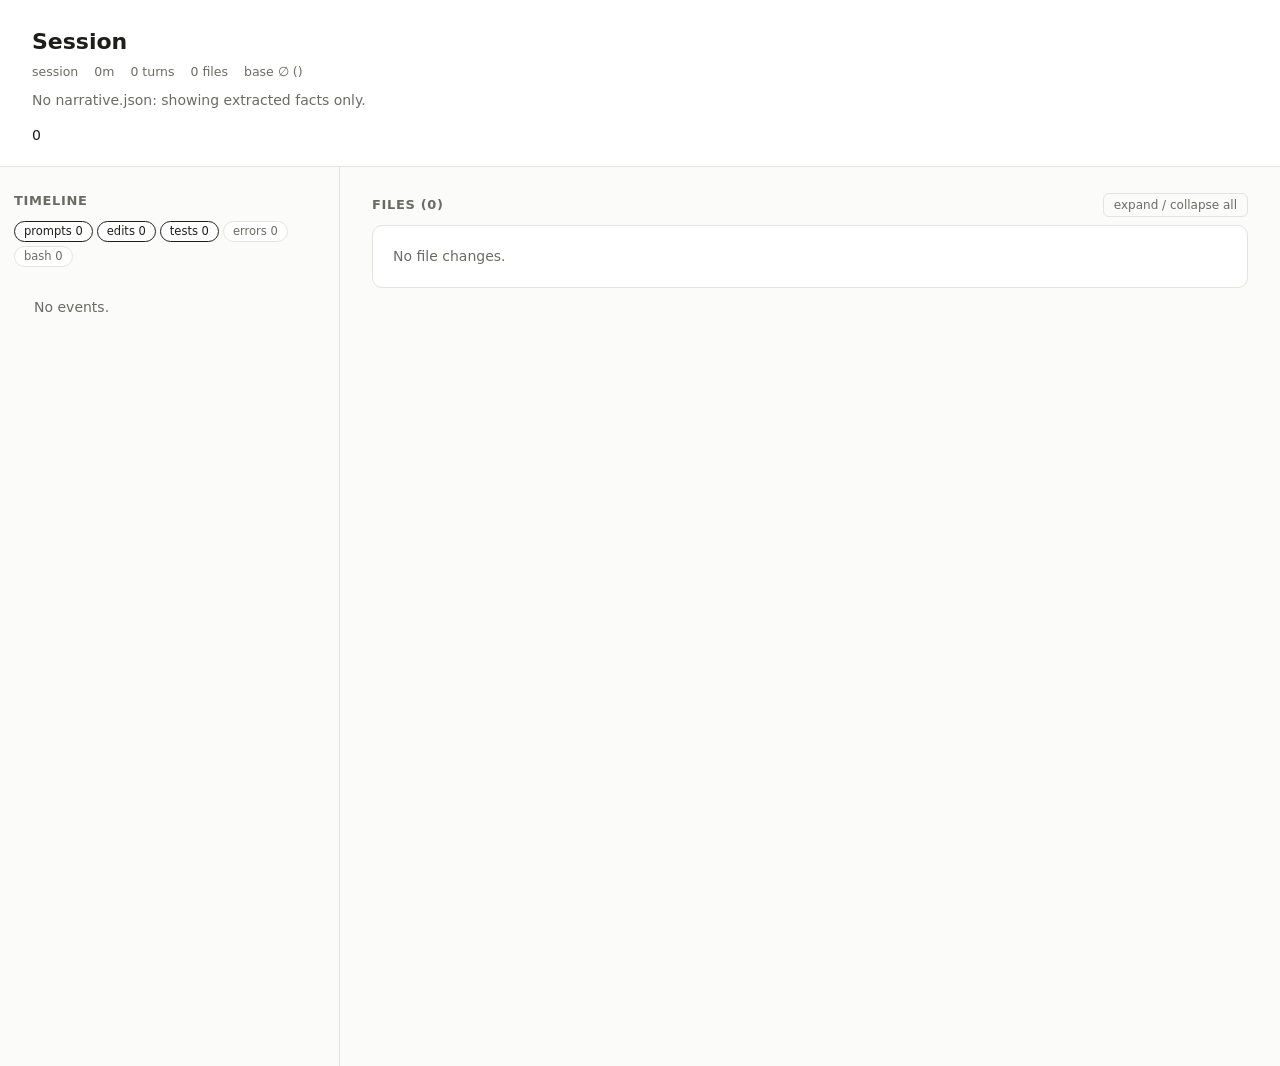
<file: templates/index.html>
<!doctype html>
<html lang="en">
<head>
<meta charset="utf-8">
<meta name="viewport" content="width=device-width, initial-scale=1">
<title><!--TITLE--></title>
<style>
:root {
  --bg: #fbfbfa; --panel: #ffffff; --ink: #1d1d1b; --muted: #6b6b66; --line: #e4e3df; --soft: #f3f2ef;
  --accent: #3a5ccc; --add-bg: #e6f4ea; --add-ink: #1e6b34; --del-bg: #fbe9e7; --del-ink: #a1301f;
  --acc: #2f8a4c; --spd: #2f6fcc; --ref: #8a8a84; --warn: #b7791f; --err: #c0392b; --lesson: #fff6dd;
  --mono: ui-monospace, SFMono-Regular, Menlo, Consolas, monospace;
  --sans: system-ui, -apple-system, "Segoe UI", Roboto, sans-serif;
}
@media (prefers-color-scheme: dark) {
  :root:not([data-theme="light"]) {
    --bg: #161615; --panel: #1f1f1d; --ink: #ecebe7; --muted: #9c9b95; --line: #33332f; --soft: #2a2a27;
    --accent: #8ea6ff; --add-bg: #173323; --add-ink: #8fe0a8; --del-bg: #3a1d19; --del-ink: #ffaa9c;
    --acc: #5cc27c; --spd: #6ea2f0; --ref: #a3a39c; --warn: #e0a84a; --err: #ff7b6b; --lesson: #3a321b;
  }
}
:root[data-theme="dark"] {
  --bg: #161615; --panel: #1f1f1d; --ink: #ecebe7; --muted: #9c9b95; --line: #33332f; --soft: #2a2a27;
  --accent: #8ea6ff; --add-bg: #173323; --add-ink: #8fe0a8; --del-bg: #3a1d19; --del-ink: #ffaa9c;
  --acc: #5cc27c; --spd: #6ea2f0; --ref: #a3a39c; --warn: #e0a84a; --err: #ff7b6b; --lesson: #3a321b;
}
* { box-sizing: border-box; }
body { margin: 0; background: var(--bg); color: var(--ink); font: 14px/1.5 var(--sans); }
code, pre, .mono { font-family: var(--mono); font-size: 12.5px; }
a { color: var(--accent); text-decoration: none; } a:hover { text-decoration: underline; }
header { padding: 28px 32px 20px; border-bottom: 1px solid var(--line); background: var(--panel); }
header h1 { margin: 0 0 6px; font-size: 22px; line-height: 1.3; font-weight: 650; }
.meta { color: var(--muted); font-size: 12.5px; display: flex; flex-wrap: wrap; gap: 4px 16px; }
.indicator { margin: 8px 0 14px; } .indicator b { font-weight: 600; }
.progress { display: flex; align-items: center; gap: 12px; max-width: 720px; }
.bar { flex: 1; height: 8px; background: var(--soft); border-radius: 99px; overflow: hidden; }
.bar > i { display: block; height: 100%; background: var(--accent); border-radius: 99px; }
.lists { display: grid; grid-template-columns: 1fr 1fr; gap: 6px 32px; max-width: 900px; margin-top: 10px; font-size: 13px; }
.lists ul { margin: 2px 0 0; padding-left: 18px; } .lists h4 { margin: 0; font-size: 12px; color: var(--muted); text-transform: uppercase; letter-spacing: .04em; }
.layout { display: grid; grid-template-columns: 340px minmax(0, 1fr); gap: 0; }
aside { border-right: 1px solid var(--line); height: calc(100vh - 0px); position: sticky; top: 0; overflow-y: auto; padding: 16px 14px 40px; }
main { padding: 20px 32px 80px; min-width: 0; }
h2 { font-size: 13px; text-transform: uppercase; letter-spacing: .05em; color: var(--muted); margin: 8px 0 10px; font-weight: 600; }
.filters { display: flex; flex-wrap: wrap; gap: 4px; margin-bottom: 10px; }
.filters button { font: inherit; font-size: 11.5px; border: 1px solid var(--line); background: var(--panel); color: var(--muted); border-radius: 99px; padding: 1px 9px; cursor: pointer; }
.filters button.on { color: var(--ink); border-color: var(--ink); }
.ev { position: relative; padding: 4px 6px 4px 18px; border-radius: 6px; font-size: 12.5px; cursor: default; }
.ev::before { content: ""; position: absolute; left: 5px; top: 10px; width: 7px; height: 7px; border-radius: 50%; background: var(--ref); }
.ev.k-edit::before { background: var(--accent); } .ev.k-error { color: var(--muted); }
.ev.k-test_run::before { background: var(--acc); } .ev.k-test_run.fail::before { background: var(--err); }
.ev.k-user_msg::before { background: var(--warn); border-radius: 2px; }
.ev.clickable { cursor: pointer; } .ev.clickable:hover { background: var(--soft); }
.ev .t { color: var(--muted); font-family: var(--mono); font-size: 11px; margin-right: 6px; }
.ev.flash, .sym.flash { outline: 2px solid var(--accent); outline-offset: 1px; }
.ev.k-user_msg .s { font-weight: 600; }
.turn { font-size: 11px; color: var(--muted); border-top: 1px solid var(--line); margin: 10px 0 4px; padding-top: 6px; }
.lesson { background: var(--lesson); border-radius: 6px; padding: 6px 8px; margin: 3px 0 6px 18px; font-size: 12.5px; }
.lesson::before { content: "Lesson · "; font-weight: 600; }
.panel { background: var(--panel); border: 1px solid var(--line); border-radius: 10px; margin-bottom: 14px; }
details.file > summary { list-style: none; cursor: pointer; padding: 12px 16px; display: flex; align-items: center; gap: 10px; flex-wrap: wrap; }
details.file > summary::-webkit-details-marker { display: none; }
details.file > summary::before { content: "▸"; color: var(--muted); transition: transform .15s; }
details.file[open] > summary::before { transform: rotate(90deg); }
.path { font-family: var(--mono); font-weight: 600; font-size: 13px; }
.stat { font-family: var(--mono); font-size: 11.5px; } .stat .a { color: var(--add-ink); } .stat .d { color: var(--del-ink); }
.fbody { padding: 0 16px 14px; }
.summary { margin: 0 0 10px; }
.badge { font-size: 11px; padding: 0 7px; border-radius: 99px; border: 1px solid var(--line); color: var(--muted); white-space: nowrap; }
.badge.added { color: var(--add-ink); border-color: currentColor; } .badge.removed, .badge.deleted { color: var(--del-ink); border-color: currentColor; }
.badge.modified { color: var(--accent); border-color: currentColor; } .badge.renamed { color: var(--warn); border-color: currentColor; }
.chip { font-size: 11px; padding: 1px 8px; border-radius: 4px; color: #fff; }
.chip.accuracy { background: var(--acc); } .chip.speed { background: var(--spd); } .chip.refactoring { background: var(--ref); }
.sym { border-top: 1px solid var(--line); padding: 12px 0 10px; }
.symhead { display: flex; align-items: center; gap: 8px; flex-wrap: wrap; }
.symhead .q { font-family: var(--mono); font-weight: 600; }
.aspects { font-size: 11.5px; color: var(--muted); }
.wn { display: grid; grid-template-columns: 52px 1fr; gap: 2px 10px; margin: 8px 0 4px; font-size: 13.5px; }
.wn .l { color: var(--muted); font-size: 12px; padding-top: 1px; }
.example { display: grid; grid-template-columns: 1fr auto 1fr; gap: 8px; align-items: stretch; margin: 6px 0; }
.example pre { margin: 0; padding: 6px 10px; border-radius: 6px; white-space: pre-wrap; word-break: break-word; }
.example .b { background: var(--del-bg); } .example .af { background: var(--add-bg); }
.example .arrow { align-self: center; color: var(--muted); }
.why { font-size: 13px; margin: 4px 0; } .why .l { color: var(--muted); }
.cite { font-family: var(--mono); font-size: 11px; background: var(--soft); border-radius: 4px; padding: 0 5px; }
details.diff { margin-top: 6px; } details.diff > summary { cursor: pointer; font-size: 12px; color: var(--muted); }
.sbs { display: grid; grid-template-columns: 1fr 1fr; border: 1px solid var(--line); border-radius: 6px; overflow: auto; max-height: 520px; margin-top: 6px; }
.sbs .col { min-width: 0; }
.sbs .ln { display: grid; grid-template-columns: 38px 1fr; font-family: var(--mono); font-size: 12px; line-height: 1.45; }
.sbs .ln > span:first-child { color: var(--muted); text-align: right; padding-right: 6px; user-select: none; }
.sbs .ln > span:last-child { white-space: pre-wrap; word-break: break-all; padding-right: 8px; }
.sbs .ln.del { background: var(--del-bg); } .sbs .ln.add { background: var(--add-bg); } .sbs .ln.gap { background: var(--soft); }
.sbs .col + .col { border-left: 1px solid var(--line); }
pre.udiff { margin: 6px 0 0; padding: 8px 0; border: 1px solid var(--line); border-radius: 6px; overflow: auto; max-height: 520px; }
pre.udiff span { display: block; padding: 0 10px; white-space: pre; }
pre.udiff .add { background: var(--add-bg); } pre.udiff .del { background: var(--del-bg); } pre.udiff .hunk { color: var(--muted); }
table { border-collapse: collapse; width: 100%; font-size: 12.5px; margin: 6px 0; }
th, td { text-align: left; border-bottom: 1px solid var(--line); padding: 4px 8px; vertical-align: top; }
th { color: var(--muted); font-weight: 600; font-size: 11.5px; }
td code { word-break: break-all; }
.muted { color: var(--muted); } .small { font-size: 12px; }
details.diag { margin-top: 24px; opacity: .8; } details.diag > summary { cursor: pointer; padding: 10px 16px; color: var(--muted); font-size: 12.5px; }
.diag .inner { padding: 0 16px 12px; } .diag table + table { margin-top: 12px; }
.toolbar { display: flex; justify-content: space-between; align-items: baseline; gap: 12px; flex-wrap: wrap; }
.toolbar button { font: inherit; font-size: 12px; background: none; border: 1px solid var(--line); color: var(--muted); border-radius: 6px; padding: 2px 10px; cursor: pointer; }
.empty { padding: 20px; color: var(--muted); }
nav.back { padding: 10px 32px 0; background: var(--panel); font-size: 12.5px; }
@media (max-width: 900px) {
  .layout { grid-template-columns: 1fr; }
  aside { position: static; height: auto; max-height: 50vh; border-right: 0; border-bottom: 1px solid var(--line); }
  header, main, nav.back { padding-left: 16px; padding-right: 16px; }
  .lists, .example { grid-template-columns: 1fr; } .example .arrow { display: none; }
  .sbs { grid-template-columns: 1fr; } .sbs .col + .col { border-left: 0; border-top: 1px solid var(--line); }
}
</style>
</head>
<body>
<!--BACK-->
<header id="hdr"></header>
<div class="layout">
  <aside id="rail" data-sec="timeline"></aside>
  <main id="main"></main>
</div>
<!--BLOCKS-->
<!--DATA-->
<script>
(() => {
"use strict";
const load = id => {
  const el = document.getElementById(id);
  if (!el || !el.textContent.trim()) return {};
  let s = el.textContent;
  if (el.dataset.encoding === "base64") s = new TextDecoder().decode(Uint8Array.from(atob(s), c => c.charCodeAt(0)));
  try { return JSON.parse(s); } catch (e) { console.error(id, e); return {}; }
};
const F = load("facts"), N = load("narrative");
const S = F.session || {}, events = F.events || [], files = F.files || {}, tasks = F.tasks || [];
const nFiles = N.files || {};
const evById = Object.fromEntries(events.map(e => [e.uuid, e]));

// append children, flattening arrays and skipping null/false/"" (so `cond && node` is safe)
function put(el, ...kids) {
  for (const k of kids.flat(Infinity)) if (k != null && k !== false && k !== "") el.append(k instanceof Node ? k : String(k));
  return el;
}
function h(tag, attrs, ...kids) {
  const el = document.createElement(tag);
  for (const [k, v] of Object.entries(attrs || {})) {
    if (v == null || v === false) continue;
    if (k === "class") el.className = v;
    else if (k.startsWith("on")) el.addEventListener(k.slice(2), v);
    else el.setAttribute(k, v === true ? "" : v);
  }
  return put(el, ...kids);
}
const fmtTime = ts => ts ? new Date(ts).toLocaleTimeString([], {hour: "2-digit", minute: "2-digit"}) : "";
const fmtDur = s => s >= 3600 ? `${Math.floor(s / 3600)}h ${Math.round(s % 3600 / 60)}m` : `${Math.round(s / 60)}m`;
const fid = p => "f-" + p.replace(/[^A-Za-z0-9]/g, "_");
const sid = (p, q) => fid(p) + "--" + q.replace(/[^A-Za-z0-9]/g, "_");

// "text (ev:a) more (ev:b, ev:c)" → text nodes + citation links into the timeline
function cited(text) {
  const out = []; let last = 0;
  for (const m of (text || "").matchAll(/\(ev:[A-Za-z0-9_-]+(?:, ?ev:[A-Za-z0-9_-]+)*\)/g)) {
    out.push(text.slice(last, m.index));
    for (const [, id] of m[0].matchAll(/ev:([A-Za-z0-9_-]+)/g)) {
      const e = evById[id];
      out.push(h("a", {class: "cite", href: "#ev-" + id, title: e ? e.summary : "unknown event",
        onclick: ev => { ev.preventDefault(); focusEvent(id); }}, e ? `${e.kind} · ${fmtTime(e.ts)}` : id.slice(0, 8)), " ");
    }
    last = m.index + m[0].length;
  }
  out.push(text ? text.slice(last) : "");
  return out;
}
function flash(el) { el.classList.add("flash"); setTimeout(() => el.classList.remove("flash"), 1600); }
function focusEvent(uuid) {
  const el = document.getElementById("ev-" + uuid);
  if (el) { el.hidden = false; el.scrollIntoView({block: "center", behavior: "smooth"}); flash(el); }
}
function focusFile(path) {
  const el = document.getElementById(fid(path));
  if (el) { el.open = true; el.scrollIntoView({block: "start", behavior: "smooth"}); flash(el); }
}

// ── header ──
function header() {
  const g = N.goal || {}, p = N.progress || {};
  const goal = g.statement || (S.goal_candidate && S.goal_candidate.text) || "Session " + (S.id || "").slice(0, 8);
  const done = tasks.filter(t => t.status === "completed").length;
  const pct = tasks.length ? Math.round(100 * done / tasks.length) : (p.percent ?? null);
  const basis = tasks.length ? `${done}/${tasks.length} tasks completed` : (p.basis || "");
  const src = (g.source || "").replace(/^user_msg#/, "");
  const hdr = document.getElementById("hdr");
  put(hdr,
    h("h1", {}, goal.length > 300 ? goal.slice(0, 300) + "…" : goal),
    h("div", {class: "meta"},
      h("span", {}, "session ", h("code", {}, (S.id || "").slice(0, 8))),
      S.start && h("span", {}, new Date(S.start).toLocaleString()),
      h("span", {}, fmtDur(S.duration_s || 0)), h("span", {}, `${S.turns || 0} turns`),
      h("span", {}, `${Object.keys(files).length} files`),
      S.git_branch && h("span", {}, "branch ", h("code", {}, S.git_branch)),
      h("span", {}, "base ", h("code", {}, S.start_sha ? S.start_sha.slice(0, 10) : "∅"), h("span", {class: "muted"}, ` (${S.start_sha_basis || ""})`)),
      src && h("a", {href: "#ev-" + src, onclick: e => { e.preventDefault(); focusEvent(src); }}, "goal source")),
    g.completion_indicator ? h("div", {class: "indicator"}, h("b", {}, "Done when: "), g.completion_indicator)
      : h("div", {class: "indicator muted"}, Object.keys(N).length ? "" : "No narrative.json: showing extracted facts only."),
    pct != null && h("div", {class: "progress", "data-sec": "progress"}, h("div", {class: "bar"}, h("i", {style: `width:${Math.max(0, Math.min(100, pct))}%`})),
      h("b", {}, pct + "%")),
    pct != null && basis && h("div", {class: "muted small", style: "max-width:720px;margin-top:4px", "data-sec": "progress"}, basis),
    (p.done || p.remaining || tasks.length) && h("div", {class: "lists", "data-sec": "progress"},
      h("div", {}, h("h4", {}, "Done"), h("ul", {}, (p.done || tasks.filter(t => t.status === "completed").map(t => t.subject)).map(x => h("li", {}, x)))),
      h("div", {}, h("h4", {}, "Remaining"), h("ul", {}, (p.remaining || tasks.filter(t => t.status !== "completed").map(t => t.subject)).map(x => h("li", {}, x))))));
}

// ── timeline ──
function timeline() {
  const rail = document.getElementById("rail");
  const lessons = {};
  for (const l of N.lessons || []) (lessons[l.event_ref] ||= []).push(l);
  const kinds = ["user_msg", "edit", "test_run", "error", "bash"];
  const label = {user_msg: "prompts", edit: "edits", test_run: "tests", error: "errors", bash: "bash"};
  const on = new Set(kinds.filter(k => k !== "bash" && k !== "error"));  // failed tool calls: see Diagnostics
  const list = h("div", {});
  const apply = () => list.querySelectorAll(".ev").forEach(el => {
    el.hidden = !on.has(el.dataset.kind) && !el.dataset.lesson;
  });
  const filters = h("div", {class: "filters"}, kinds.map(k => {
    const n = events.filter(e => e.kind === k).length;
    const b = h("button", {class: on.has(k) ? "on" : "", onclick: () => {
      on.has(k) ? on.delete(k) : on.add(k); b.classList.toggle("on"); apply(); }}, `${label[k]} ${n}`);
    return b;
  }));
  let turn = 0;
  for (const e of events) {
    if (e.turn !== turn) { turn = e.turn; list.append(h("div", {class: "turn"}, `Turn ${turn}`)); }
    const fail = e.kind === "test_run" && (e.tests_failed || e.exit_code);
    const clickable = e.file && files[e.file];
    const ls = lessons[e.uuid] || [];
    const el = h("div", {id: "ev-" + e.uuid, class: `ev k-${e.kind}${fail ? " fail" : ""}${clickable ? " clickable" : ""}`,
      "data-kind": e.kind, "data-lesson": ls.length ? "1" : null,
      title: e.command || e.output_tail || e.summary,
      onclick: clickable ? () => focusFile(e.file) : null},
      h("span", {class: "t"}, fmtTime(e.ts)), h("span", {class: "s"}, e.summary || e.kind),
      e.subagent && h("span", {class: "muted small"}, " · subagent"),
      fail && h("span", {class: "small", style: "color:var(--err)"}, " · failed"));
    put(list, el, ls.map(l => h("div", {class: "lesson", "data-sec": "lessons"}, l.learned)));
  }
  put(rail,h("h2", {}, "Timeline"), filters, events.length ? list : h("div", {class: "empty"}, "No events."));
  apply();
}

// ── diffs ──
function lcsPairs(a, b) {
  const n = a.length, m = b.length;
  if (n * m > 4e6) return null;
  const dp = Array.from({length: n + 1}, () => new Uint32Array(m + 1));
  for (let i = n - 1; i >= 0; i--) for (let j = m - 1; j >= 0; j--)
    dp[i][j] = a[i] === b[j] ? dp[i + 1][j + 1] + 1 : Math.max(dp[i + 1][j], dp[i][j + 1]);
  const rows = []; let i = 0, j = 0;
  while (i < n || j < m) {
    if (i < n && j < m && a[i] === b[j]) { rows.push([i, j, "eq"]); i++; j++; }
    else if (j < m && (i >= n || dp[i][j + 1] >= dp[i + 1][j])) { rows.push([null, j, "add"]); j++; }
    else { rows.push([i, null, "del"]); i++; }
  }
  // pair adjacent del/add runs onto the same row
  const out = [];
  for (let k = 0; k < rows.length;) {
    if (rows[k][2] === "eq") { out.push(rows[k++]); continue; }
    const dels = [], adds = [];
    while (k < rows.length && rows[k][2] !== "eq") (rows[k][2] === "del" ? dels : adds).push(rows[k++]);
    for (let x = 0; x < Math.max(dels.length, adds.length); x++)
      out.push([dels[x] ? dels[x][0] : null, adds[x] ? adds[x][1] : null, "chg"]);
  }
  return out;
}
function sideBySide(before, after) {
  const a = (before || "").split("\n"), b = (after || "").split("\n");
  if (!before) a.length = 0; if (!after) b.length = 0;
  const rows = lcsPairs(a, b);
  if (!rows) return null;
  const L = h("div", {class: "col"}), R = h("div", {class: "col"});
  for (const [i, j, t] of rows) {
    L.append(h("div", {class: "ln " + (i == null ? "gap" : t === "eq" ? "" : "del")}, h("span", {}, i == null ? "" : i + 1), h("span", {}, i == null ? "" : a[i])));
    R.append(h("div", {class: "ln " + (j == null ? "gap" : t === "eq" ? "" : "add")}, h("span", {}, j == null ? "" : j + 1), h("span", {}, j == null ? "" : b[j])));
  }
  return h("div", {class: "sbs"}, L, R);
}
function udiff(text, truncated) {
  if (!text) return h("div", {class: "muted small"}, "No textual changes.");
  return h("pre", {class: "udiff"}, text.split("\n").map(l => h("span", {class:
    l.startsWith("@@") ? "hunk" : l.startsWith("+") && !l.startsWith("+++") ? "add" : l.startsWith("-") && !l.startsWith("---") ? "del" : ""}, l || " ")),
    truncated ? h("span", {class: "hunk"}, "… diff truncated") : null);
}
const lazy = (label, make) => {
  const d = h("details", {class: "diff"}, h("summary", {}, label));
  d.addEventListener("toggle", () => { if (d.open && d.children.length === 1) d.append(make()); });
  return d;
};

// ── files ──
function symbolCard(path, s, n) {
  const status = s.status;
  return h("div", {class: "sym", id: sid(path, s.qualname)},
    h("div", {class: "symhead"},
      h("span", {class: "q"}, s.qualname), h("span", {class: "badge " + status}, status),
      s.renamed_from && h("span", {class: "muted small"}, "from ", h("code", {}, s.renamed_from)),
      (s.aspects || []).length ? h("span", {class: "aspects"}, s.aspects.join(" · ")) : null,
      n && n.category && h("span", {class: "chip " + n.category}, n.category),
      h("span", {class: "muted small"}, s.kind)),
    n && h("div", {class: "wn"},
      n.was && h("span", {class: "l"}, "was"), n.was && h("span", {}, n.was),
      n.now && h("span", {class: "l"}, "now"), n.now && h("span", {}, n.now)),
    n && n.example && (n.example.before
      ? h("div", {class: "example"}, h("pre", {class: "b"}, n.example.before), h("span", {class: "arrow"}, "⟶"), h("pre", {class: "af"}, n.example.after))
      : h("div", {class: "example", style: "grid-template-columns:1fr"}, h("pre", {class: "af"}, n.example.after))),
    n && n.why && h("div", {class: "why"}, h("span", {class: "l"}, "why "), cited(n.why)),
    lazy("diff", () => sideBySide(s.before_src, s.after_src) || udiff(s.unified_diff)));
}
function dataTables(f, nf) {
  const out = [];
  if ((nf.data_changes || []).length) out.push(h("table", {},
    h("tr", {}, h("th", {}, "Change"), h("th", {}, "Category"), h("th", {}, "Why")),
    nf.data_changes.map(d => h("tr", {}, h("td", {}, d.what), h("td", {}, h("span", {class: "chip " + d.category}, d.category)), h("td", {}, cited(d.why))))));
  if ((f.data_changes || []).length) out.push(lazy(`${f.data_changes.length} key-path changes${f.data_changes_truncated ? " (truncated)" : ""}`, () => h("table", {},
    h("tr", {}, h("th", {}, "Path"), h("th", {}, "Op"), h("th", {}, "Before"), h("th", {}, "After")),
    f.data_changes.map(c => h("tr", {}, h("td", {}, h("code", {}, c.path)), h("td", {}, h("span", {class: "badge " + (c.op === "changed" ? "modified" : c.op)}, c.op)),
      h("td", {}, h("code", {}, c.before ?? "")), h("td", {}, h("code", {}, c.after ?? "")))))));
  if (f.csv) {
    const c = f.csv;
    out.push(h("table", {}, h("tr", {}, h("th", {}, ""), h("th", {}, "Before"), h("th", {}, "After")),
      h("tr", {}, h("td", {}, "rows"), h("td", {}, c.rows_before), h("td", {}, c.rows_after)),
      h("tr", {}, h("td", {}, "columns"), h("td", {}, c.cols_before), h("td", {}, c.cols_after)),
      (c.columns_added.length || c.columns_removed.length) && h("tr", {}, h("td", {}, "header"),
        h("td", {}, c.columns_removed.map(x => "−" + x).join(", ")), h("td", {}, c.columns_added.map(x => "+" + x).join(", ")))),
      c.changed_rows.length ? h("table", {}, h("tr", {}, h("th", {}, "Op"), h("th", {}, "Before"), h("th", {}, "After")),
        c.changed_rows.map(r => h("tr", {}, h("td", {}, r.op), h("td", {}, h("code", {}, (r.before || []).join(", "))), h("td", {}, h("code", {}, (r.after || []).join(", ")))))) : null);
  }
  if ((f.sections || []).length) out.push(h("table", {},
    h("tr", {}, h("th", {}, "Section"), h("th", {}, "Change"), h("th", {}, "Lines")),
    f.sections.map(s => h("tr", {}, h("td", {}, s.section), h("td", {}, h("span", {class: "badge " + (s.op === "modified" ? "modified" : s.op)}, s.op)),
      h("td", {class: "stat"}, h("span", {class: "a"}, "+" + s.added_lines), " ", h("span", {class: "d"}, "−" + s.removed_lines))))));
  return out;
}
function fileCard(path) {
  const f = files[path], nf = nFiles[path] || {};
  if (f.binary) return h("div", {class: "panel"}, h("div", {class: "fbody", style: "padding-top:12px"}, h("span", {class: "path"}, path), " ", h("span", {class: "muted"}, "binary")));
  const syms = (f.symbols || []).filter(s => s.status !== "unchanged");
  const described = syms.filter(s => (nf.symbols || {})[s.qualname]);
  const rest = syms.filter(s => !(nf.symbols || {})[s.qualname]);
  const unchanged = (f.symbols || []).length - syms.length;
  const d = h("details", {class: "file panel", id: fid(path)},
    h("summary", {}, h("span", {class: "path"}, path), h("span", {class: "badge " + f.status}, f.status),
      h("span", {class: "stat"}, h("span", {class: "a"}, "+" + (f.added_lines || 0)), " ", h("span", {class: "d"}, "−" + (f.removed_lines || 0))),
      h("span", {class: "muted small"}, [f.language, f.symbol_support ? `${syms.length} symbols changed` : null,
        f.mutation_count ? `${f.mutation_count} edits` : (f.replayed ? null : "not edited by tools")].filter(Boolean).join(" · "))),
    h("div", {class: "fbody"},
      nf.summary && h("p", {class: "summary"}, nf.summary),
      described.map(s => symbolCard(path, s, nf.symbols[s.qualname])),
      rest.length ? (described.length ? lazy(`${rest.length} more changed symbols without narrative`, () => h("div", {}, rest.map(s => symbolCard(path, s, null))))
        : h("div", {}, rest.map(s => symbolCard(path, s, null)))) : null,
      unchanged ? h("div", {class: "muted small", style: "margin-top:6px"}, `${unchanged} unchanged symbols`) : null,
      dataTables(f, nf),
      f.fallback_reason && h("div", {class: "muted small"}, f.fallback_reason),
      f.unified_diff != null && lazy("file diff", () => udiff(f.unified_diff, f.diff_truncated))));
  return d;
}
function mainPanel() {
  const main = document.getElementById("main");
  // files with described symbols first, then code, then by size of change
  const weight = p => [Object.keys((nFiles[p] || {}).symbols || {}).length, files[p].kind === "code" ? 1 : 0,
    (files[p].added_lines || 0) + (files[p].removed_lines || 0)];
  const paths = Object.keys(files).sort((a, b) => {
    const wa = weight(a), wb = weight(b);
    return (wb[0] - wa[0]) || (wb[1] - wa[1]) || (wb[2] - wa[2]) || a.localeCompare(b);
  });
  const expand = h("button", {onclick: () => { const all = [...main.querySelectorAll("details.file")]; const open = !all.every(d => d.open); all.forEach(d => d.open = open); }}, "expand / collapse all");
  const B = load("blocks"), blocks = pos => window.SV_BLOCKS && Array.isArray(B) ? h("div", {class: "sv-blocks"}, window.SV_BLOCKS(B, pos)) : null;
  put(main, blocks("top"), h("div", {"data-sec": "files"}, h("div", {class: "toolbar"}, h("h2", {}, `Files (${paths.length})`), expand),
    paths.length ? paths.map(fileCard) : h("div", {class: "panel empty"}, "No file changes.")), blocks("bottom"));
  if ((N.files && paths.filter(p => nFiles[p]).length === 1) || paths.length === 1) { const d = main.querySelector("details.file"); if (d) d.open = true; }
  // extraction notes (transcript/git disagreements, failed tool calls): for the extractor and Claude, not the reader
  const disc = F.discrepancies || [], errs = events.filter(e => e.kind === "error");
  const goEv = id => e => { e.preventDefault(); focusEvent(id); };
  if (disc.length || errs.length) put(main, h("details", {class: "panel diag", "data-sec": "diagnostics"},
    h("summary", {}, `Diagnostics (${disc.length + errs.length})`,
      h("span", {class: "muted small"}, " · extraction notes, mostly for Claude")),
    h("div", {class: "inner"},
      disc.length && h("table", {}, h("tr", {}, h("th", {}, "Discrepancy"), h("th", {}, "Path"), h("th", {}, "Detail")),
        disc.map(x => h("tr", {}, h("td", {}, h("code", {}, x.kind)),
          h("td", {}, x.path ? h("a", {href: "#" + fid(x.path), onclick: e => { e.preventDefault(); focusFile(x.path); }}, x.path) : "—"),
          h("td", {}, x.detail, x.event ? [" ", h("a", {class: "cite", href: "#ev-" + x.event, onclick: goEv(x.event)}, "event")] : null)))),
      errs.length && h("table", {}, h("tr", {}, h("th", {}, "Failed tool call"), h("th", {}, "When")),
        errs.map(e => h("tr", {}, h("td", {}, e.summary), h("td", {}, h("a", {class: "cite", href: "#ev-" + e.uuid, onclick: goEv(e.uuid)}, fmtTime(e.ts)))))))));
}

header(); timeline(); mainPanel();
if (location.hash.startsWith("#ev-")) focusEvent(location.hash.slice(4));
if (location.hash.startsWith("#f-")) { const d = document.getElementById(location.hash.slice(1)); if (d) { d.open = true; d.scrollIntoView(); } }
})();
</script>
</body>
</html>
</file>
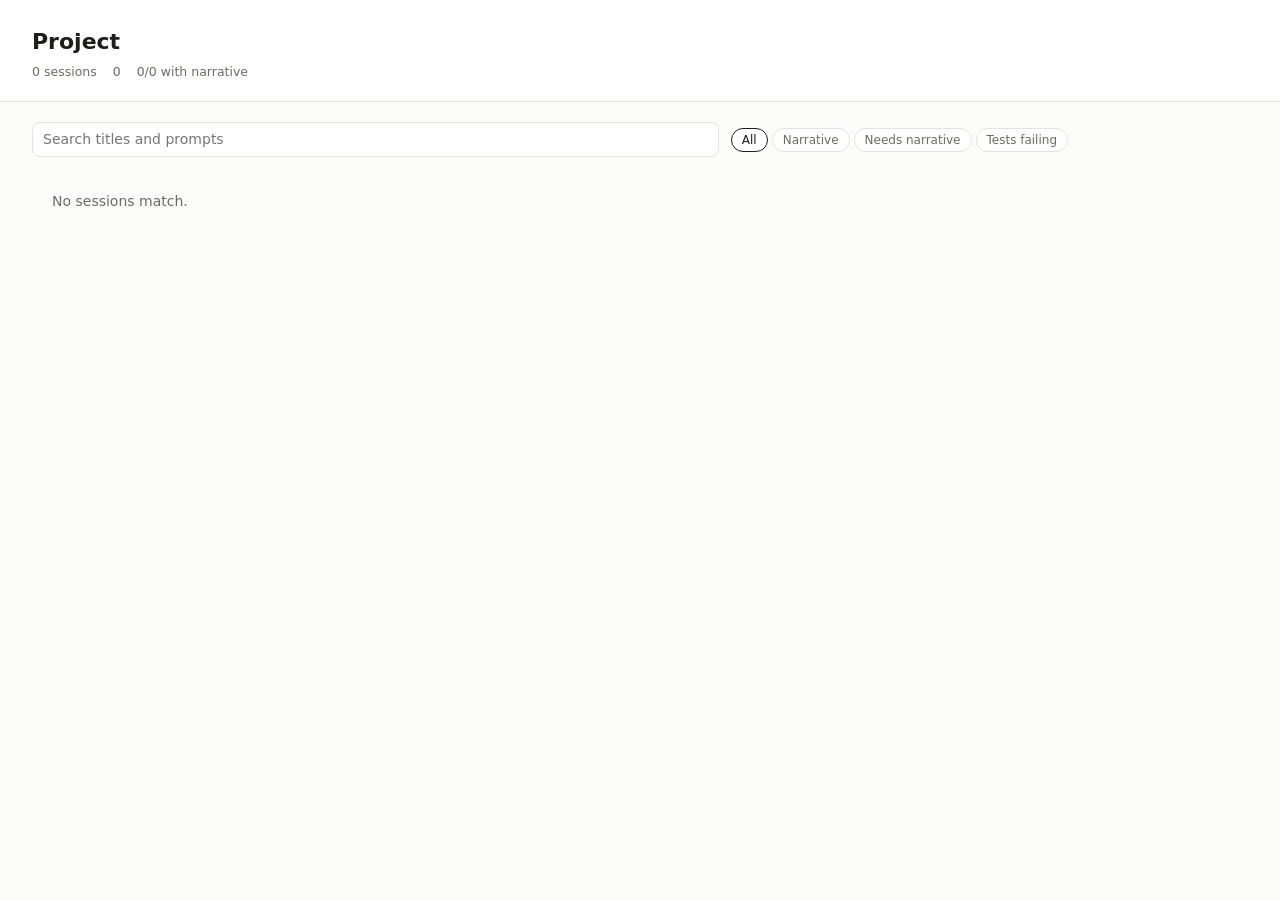
<file: templates/project.html>
<!doctype html>
<html lang="en">
<head>
<meta charset="utf-8">
<meta name="viewport" content="width=device-width, initial-scale=1">
<title><!--TITLE--></title>
<style>
:root {
  --bg: #fbfbfa; --panel: #ffffff; --ink: #1d1d1b; --muted: #6b6b66; --line: #e4e3df; --soft: #f3f2ef;
  --accent: #3a5ccc; --add-ink: #1e6b34; --del-ink: #a1301f;
  --acc: #2f8a4c; --warn: #b7791f; --err: #c0392b;
  --mono: ui-monospace, SFMono-Regular, Menlo, Consolas, monospace;
  --sans: system-ui, -apple-system, "Segoe UI", Roboto, sans-serif;
}
@media (prefers-color-scheme: dark) {
  :root:not([data-theme="light"]) {
    --bg: #161615; --panel: #1f1f1d; --ink: #ecebe7; --muted: #9c9b95; --line: #33332f; --soft: #2a2a27;
    --accent: #8ea6ff; --add-ink: #8fe0a8; --del-ink: #ffaa9c;
    --acc: #5cc27c; --warn: #e0a84a; --err: #ff7b6b;
  }
}
:root[data-theme="dark"] {
  --bg: #161615; --panel: #1f1f1d; --ink: #ecebe7; --muted: #9c9b95; --line: #33332f; --soft: #2a2a27;
  --accent: #8ea6ff; --add-ink: #8fe0a8; --del-ink: #ffaa9c;
  --acc: #5cc27c; --warn: #e0a84a; --err: #ff7b6b;
}
* { box-sizing: border-box; }
body { margin: 0; background: var(--bg); color: var(--ink); font: 14px/1.5 var(--sans); }
code, pre, .mono { font-family: var(--mono); font-size: 12.5px; }
a { color: var(--accent); text-decoration: none; } a:hover { text-decoration: underline; }
header { padding: 28px 32px 20px; border-bottom: 1px solid var(--line); background: var(--panel); }
header h1 { margin: 0 0 6px; font-size: 22px; line-height: 1.3; font-weight: 650; }
.meta { color: var(--muted); font-size: 12.5px; display: flex; flex-wrap: wrap; gap: 4px 16px; }
main { padding: 20px 32px 80px; max-width: 1100px; }
.toolbar { display: flex; flex-wrap: wrap; gap: 8px 12px; align-items: center; margin-bottom: 14px; }
.toolbar input { font: inherit; flex: 1 1 240px; min-width: 0; padding: 6px 10px; border: 1px solid var(--line); border-radius: 8px; background: var(--panel); color: var(--ink); }
.filters { display: flex; flex-wrap: wrap; gap: 4px; }
.filters button { font: inherit; font-size: 12px; border: 1px solid var(--line); background: var(--panel); color: var(--muted); border-radius: 99px; padding: 2px 10px; cursor: pointer; }
.filters button.on { color: var(--ink); border-color: var(--ink); }
.card { background: var(--panel); border: 1px solid var(--line); border-radius: 10px; padding: 14px 16px; margin-bottom: 10px; }
.card h3 { margin: 0 0 2px; font-size: 15.5px; font-weight: 620; line-height: 1.35; }
.card .prompt { color: var(--muted); font-size: 13px; margin: 2px 0 8px; overflow-wrap: anywhere; }
.chips { display: flex; flex-wrap: wrap; gap: 4px 6px; font-size: 12px; }
.chip { border: 1px solid var(--line); border-radius: 99px; padding: 0 8px; color: var(--muted); white-space: nowrap; }
.chip.bad { color: var(--err); border-color: var(--err); }
.chip.warn { color: var(--warn); border-color: var(--warn); }
.chip.ok { color: var(--acc); border-color: var(--acc); }
.chip.diag { border-style: dashed; opacity: .75; cursor: help; }
.add { color: var(--add-ink); } .del { color: var(--del-ink); }
.progress { display: flex; align-items: center; gap: 8px; margin-top: 8px; font-size: 12px; color: var(--muted); max-width: 420px; }
.bar { flex: 1; height: 6px; background: var(--soft); border-radius: 99px; overflow: hidden; }
.bar > i { display: block; height: 100%; background: var(--accent); border-radius: 99px; }
details.regen { margin-top: 8px; font-size: 12.5px; }
details.regen summary { cursor: pointer; color: var(--warn); }
details.regen pre { background: var(--soft); border-radius: 6px; padding: 8px 10px; margin: 6px 0 0; white-space: pre-wrap; overflow-wrap: anywhere; }
.empty { padding: 20px; color: var(--muted); }
@media (max-width: 640px) {
  header, main { padding-left: 16px; padding-right: 16px; }
}
</style>
</head>
<body>
<header id="hdr"></header>
<main>
  <div class="sv-blocks" id="blocks-top"></div>
  <div class="toolbar">
    <input id="q" type="search" placeholder="Search titles and prompts" aria-label="Search sessions" data-sec="search">
    <div class="filters" id="filters" data-sec="filters"></div>
  </div>
  <div id="list" data-sec="sessions"></div>
  <div class="sv-blocks" id="blocks-bottom"></div>
</main>
<!--BLOCKS-->
<!--DATA-->
<script>
(() => {
"use strict";
const el0 = document.getElementById("project");
let raw = el0 ? el0.textContent : "{}";
if (el0 && el0.dataset.encoding === "base64") raw = new TextDecoder().decode(Uint8Array.from(atob(raw), c => c.charCodeAt(0)));
const D = JSON.parse(raw || "{}"), P = D.project || {}, sessions = D.sessions || [];

function h(tag, attrs, ...kids) {
  const el = document.createElement(tag);
  for (const [k, v] of Object.entries(attrs || {})) {
    if (v == null || v === false) continue;
    if (k === "class") el.className = v; else if (k.startsWith("on")) el.addEventListener(k.slice(2), v); else el.setAttribute(k, v);
  }
  for (const k of kids.flat(Infinity)) if (k != null && k !== false && k !== "") el.append(k instanceof Node ? k : String(k));
  return el;
}
const date = ts => ts ? new Date(ts).toLocaleString(undefined, { dateStyle: "medium", timeStyle: "short" }) : "";
const dur = s => { s = s || 0; const hh = Math.floor(s / 3600), mm = Math.round((s % 3600) / 60); return hh ? `${hh}h ${mm}m` : `${mm}m`; };
const usd = x => "$" + x.toFixed(2);

// header
const starts = sessions.map(s => s.start).filter(Boolean).sort();
const cost = sessions.reduce((a, s) => a + (s.cost_usd || 0), 0);
const withNarr = sessions.filter(s => s.narrative === "ok").length;
document.getElementById("hdr").append(
  h("h1", null, P.name || "Project"),
  h("div", { class: "meta" },
    P.cwd && h("span", { class: "mono" }, P.cwd),
    h("span", null, `${sessions.length} session${sessions.length === 1 ? "" : "s"}`),
    starts.length && h("span", null, `${date(starts[0])} – ${date(starts[starts.length - 1])}`),
    cost > 0 && h("span", { "data-sec": "header.cost" }, `${usd(cost)} total`),
    h("span", { "data-sec": "header.narratives" }, `${withNarr}/${sessions.length} with narrative`)));

// site.json blocks (project.py resolves them; blocks.js renders)
if (window.SV_BLOCKS) {
  const be = document.getElementById("blocks"), B = be ? JSON.parse(be.dataset.encoding === "base64"
    ? new TextDecoder().decode(Uint8Array.from(atob(be.textContent), c => c.charCodeAt(0))) : be.textContent) : [];
  for (const pos of ["top", "bottom"]) document.getElementById("blocks-" + pos).append(window.SV_BLOCKS(B, pos));
}

// filters
const FILTERS = [
  ["all", "All", () => true],
  ["narr", "Narrative", s => s.narrative === "ok" || s.narrative === "partial"],
  ["nonarr", "Needs narrative", s => s.regen && s.regen.length > 0],
  ["fail", "Tests failing", s => s.tests_last_failed],
];
let filter = "all";
const fbox = document.getElementById("filters"), q = document.getElementById("q");
for (const [id, label] of FILTERS)
  fbox.append(h("button", { "data-f": id, class: id === filter ? "on" : null, onclick: () => { filter = id; draw(); } }, label));
q.addEventListener("input", () => draw());

function card(s) {
  const chips = [
    h("span", { class: "chip", "data-sec": "card.turns" }, `${s.turns} turn${s.turns === 1 ? "" : "s"}`),
    h("span", { class: "chip", "data-sec": "card.duration" }, dur(s.duration_s)),
    s.files_changed > 0 && h("span", { class: "chip", "data-sec": "card.files" }, `${s.files_changed} file${s.files_changed === 1 ? "" : "s"} `,
      h("span", { class: "add" }, `+${s.added_lines}`), " ", h("span", { class: "del" }, `−${s.removed_lines}`)),
    s.test_runs > 0 && h("span", { class: "chip " + (s.tests_last_failed ? "warn" : "ok"), "data-sec": "card.tests",
      title: `${s.test_runs} test run${s.test_runs === 1 ? "" : "s"}, ${s.tests_failed} failed along the way` },
      s.tests_last_failed ? "tests failing" : "tests passing"),
    s.tasks_total > 0 && h("span", { class: "chip", "data-sec": "card.tasks" }, `tasks ${s.tasks_done}/${s.tasks_total}`),
    s.subagents > 0 && h("span", { class: "chip", "data-sec": "card.subagents" }, `${s.subagents} subagent${s.subagents === 1 ? "" : "s"}`),
    s.branch && h("span", { class: "chip mono", "data-sec": "card.branch" }, s.branch),
    s.cost_usd != null && h("span", { class: "chip", "data-sec": "card.cost" }, usd(s.cost_usd)),
    s.compacted && h("span", { class: "chip warn", title: "Transcript was /compact-ed; early edits need --since" }, "compacted"),
    (s.errors + s.discrepancies) > 0 && h("span", { class: "chip diag", "data-sec": "card.diagnostics", title:
      `${s.errors} failed tool call${s.errors === 1 ? "" : "s"}` +
      (s.errors ? ` (${s.errors_with_lessons || 0} explained by lessons)` : "") +
      `, ${s.discrepancies} transcript/git discrepanc${s.discrepancies === 1 ? "y" : "ies"}. ` +
      "Extraction notes, mostly for Claude: see Diagnostics at the bottom of the report." },
      `${s.errors + s.discrepancies} diagnostic${s.errors + s.discrepancies === 1 ? "" : "s"}`),
    s.narrative === "ok" ? h("span", { class: "chip ok", "data-sec": "card.narrative" }, "narrative")
      : s.narrative === "partial" ? h("span", { class: "chip warn", "data-sec": "card.narrative", title: (s.narrative_errors || []).join("\n") }, "narrative (partial)")
      : h("span", { class: "chip warn", "data-sec": "card.narrative" }, s.narrative === "stale" ? "narrative out of date" : "facts only"),
  ];
  const b = s.narrative_behind || {};
  const showPrompt = s.first_prompt && s.first_prompt !== s.title;
  return h("div", { class: "card", id: "s-" + s.id },
    h("h3", null, h("a", { href: s.href }, s.title || s.id)),
    h("div", { class: "meta" }, h("span", null, date(s.start)), h("span", { class: "mono" }, s.id.slice(0, 8))),
    showPrompt && h("div", { class: "prompt", "data-sec": "card.prompt" }, s.first_prompt),
    h("div", { class: "chips" }, chips),
    s.progress != null && h("div", { class: "progress", "data-sec": "card.progress" },
      h("div", { class: "bar" }, h("i", { style: `width:${Math.max(0, Math.min(100, s.progress))}%` })), `${s.progress}% to goal`),
    s.regen && s.regen.length > 0 && h("details", { class: "regen", "data-sec": "card.regen" },
      h("summary", null,
        s.narrative === "missing" ? "No narrative yet: how to generate one"
        : s.narrative === "stale" ? "Narrative no longer matches the facts: how to regenerate"
        : `Narrative is behind the session (${b.events || 0} newer events, ${b.entries || 0} changed entries): how to update`),
      (s.narrative_errors || []).length > 0 && h("pre", null, s.narrative_errors.join("\n")),
      h("div", null, "In Claude Code, from the session's repo:"), h("pre", null, s.regen[0]),
      h("div", null, "Then rebuild this site:"), h("pre", null, s.regen[1])));
}

function draw() {
  for (const b of fbox.children) b.classList.toggle("on", b.dataset.f === filter);
  const test = FILTERS.find(f => f[0] === filter)[2], needle = q.value.trim().toLowerCase();
  const shown = sessions.filter(s => test(s) &&
    (!needle || [s.title, s.first_prompt, s.id, s.branch].some(x => (x || "").toLowerCase().includes(needle))));
  const list = document.getElementById("list");
  list.replaceChildren(...(shown.length ? shown.map(card) : [h("div", { class: "empty" }, "No sessions match.")]));
}
draw();
})();
</script>
</body>
</html>
</file>
